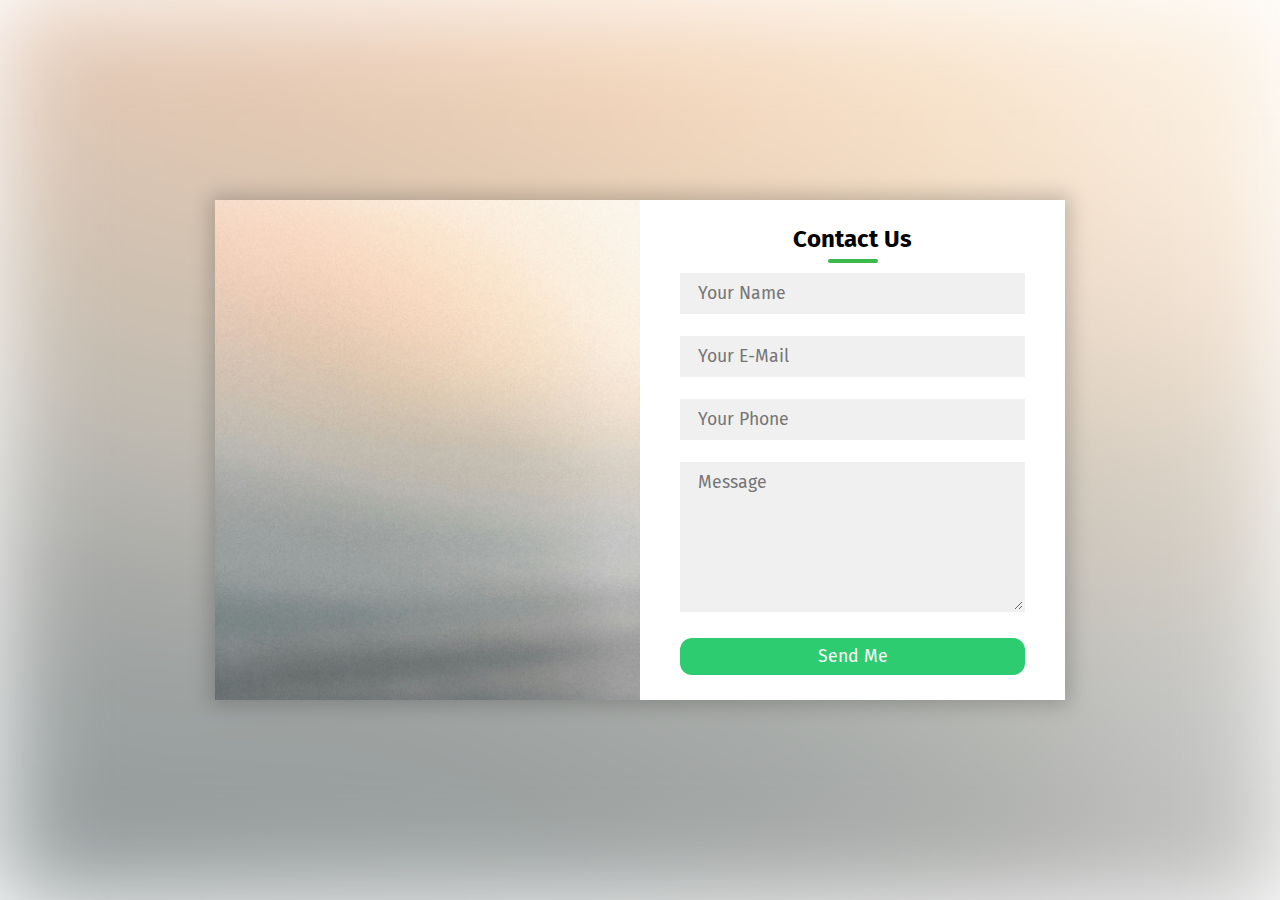
<file: CSS-Contact-Us-Form/index.html>
<!DOCTYPE html>
<html lang="en">
  <head>
    <meta charset="UTF-8" />
    <meta name="viewport" content="width=device-width, initial-scale=1.0" />
    <title>Contact Us</title>
    <link rel="stylesheet" href="style.css" />
    <link rel="preconnect" href="https://fonts.googleapis.com" />
    <link rel="preconnect" href="https://fonts.gstatic.com" crossorigin />
    <link
      href="https://fonts.googleapis.com/css2?family=Fira+Sans:wght@400;700&display=swap"
      rel="stylesheet"
    />
  </head>
  <body>
    <div class="container">
        <div class="contact-box">
            <div class="left"></div>
            <div class="right">
                <h2>Contact Us</h2>
                <input type="text" class="field" placeholder="Your Name">
                <input type="email" class="field" placeholder="Your E-Mail">
                <input type="tel" class="field" placeholder="Your Phone">
                <textarea class="field area" placeholder="Message"></textarea>
                <button class="btn">Send Me</button>
            </div>
        </div>
    </div>
  </body>
</html>
</file>
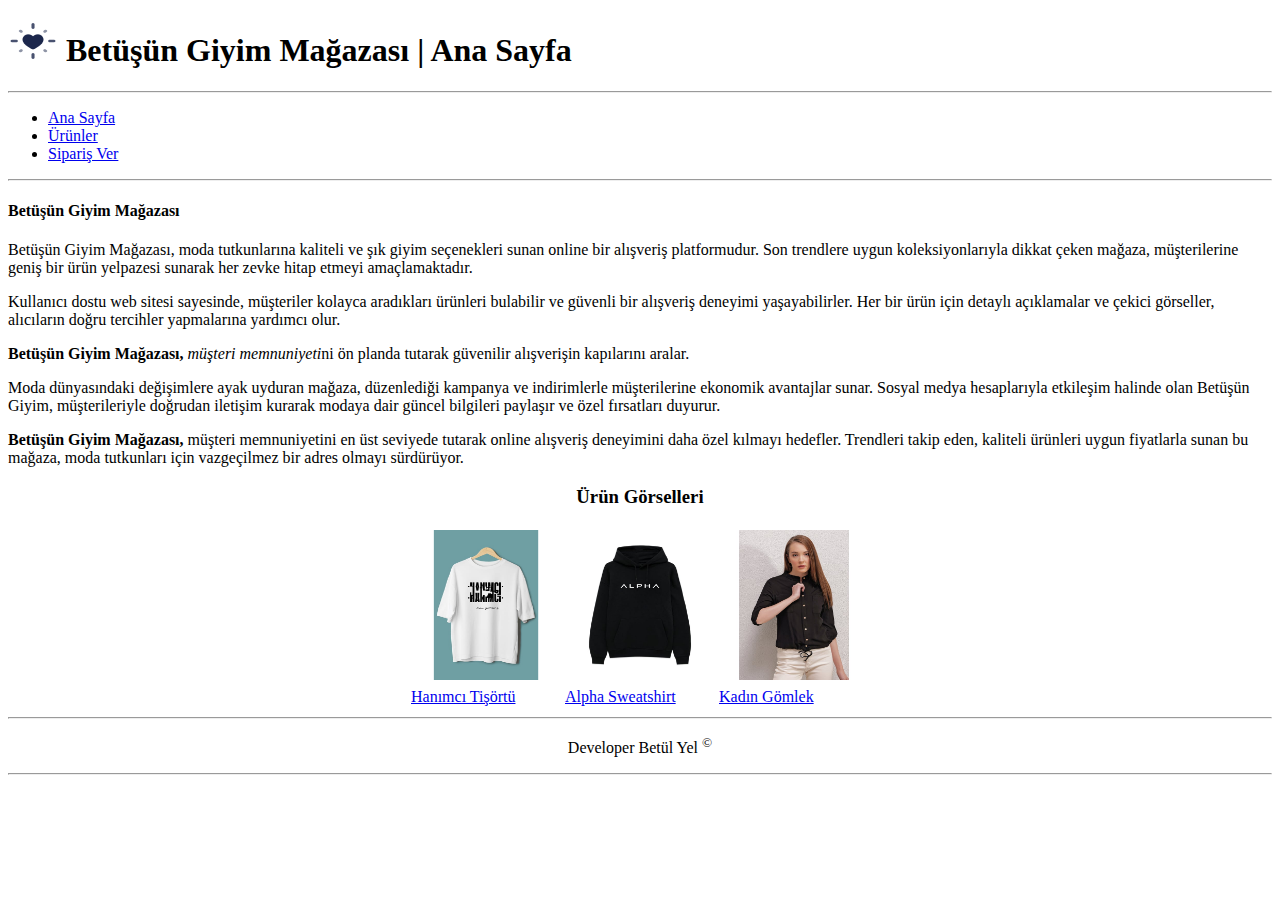
<file: HTML-E-Ticaret-Sitesi/index.html>
<!DOCTYPE html>
<html lang="en">
  <head>
    <meta charset="UTF-8" />
    <meta name="viewport" content="width=device-width, initial-scale=1.0" />
    <title>Betüşün Giyim Mağazası</title>
  </head>
  <body>
    <header>
      <nav>
        <div>
          <h1>
            <a href="./index.html"
              ><img
                src="./images/heart-shine-svgrepo-com.png"
                alt=""
                width="50"
                height="40
                "
            /></a>
            Betüşün Giyim Mağazası | Ana Sayfa
          </h1>
        </div>
        <hr />
        <div>
          <ul>
            <li><a href="./index.html">Ana Sayfa</a></li>
            <li><a href="./products.html">Ürünler</a></li>
            <li><a href="./order.html">Sipariş Ver</a></li>
          </ul>
        </div>
      </nav>
      <hr />
    </header>
    <main>
      <div>
        <h4>Betüşün Giyim Mağazası</h4>
        <p>
          Betüşün Giyim Mağazası, moda tutkunlarına kaliteli ve şık giyim
          seçenekleri sunan online bir alışveriş platformudur. Son trendlere
          uygun koleksiyonlarıyla dikkat çeken mağaza, müşterilerine geniş bir
          ürün yelpazesi sunarak her zevke hitap etmeyi amaçlamaktadır.
        </p>

        <p>
          Kullanıcı dostu web sitesi sayesinde, müşteriler kolayca aradıkları
          ürünleri bulabilir ve güvenli bir alışveriş deneyimi yaşayabilirler.
          Her bir ürün için detaylı açıklamalar ve çekici görseller, alıcıların
          doğru tercihler yapmalarına yardımcı olur.
        </p>

        <p>
          <strong>Betüşün Giyim Mağazası,</strong>
          <em>müşteri memnuniyeti</em>ni ön planda tutarak güvenilir alışverişin
          kapılarını aralar.
        </p>

        <p>
          Moda dünyasındaki değişimlere ayak uyduran mağaza, düzenlediği
          kampanya ve indirimlerle müşterilerine ekonomik avantajlar sunar.
          Sosyal medya hesaplarıyla etkileşim halinde olan Betüşün Giyim,
          müşterileriyle doğrudan iletişim kurarak modaya dair güncel bilgileri
          paylaşır ve özel fırsatları duyurur.
        </p>

        <p>
          <strong>Betüşün Giyim Mağazası,</strong> müşteri memnuniyetini en üst
          seviyede tutarak online alışveriş deneyimini daha özel kılmayı
          hedefler. Trendleri takip eden, kaliteli ürünleri uygun fiyatlarla
          sunan bu mağaza, moda tutkunları için vazgeçilmez bir adres olmayı
          sürdürüyor.
        </p>
      </div>
      <div>
        <h3 align="center">Ürün Görselleri</h3>
        <table align="center">
          <thead>
            <tr>
              <th>
                <a href="./product-details-1.html">
                  <img
                    src="./images/tisort.jpg"
                    alt=""
                    width="150"
                    height="150"
                /></a>
              </th>
              <th>
                <a href="./product-details-2.html"
                  ><img
                    src="./images/swtisort.jpg"
                    alt=""
                    width="150"
                    height="150"
                /></a>
              </th>
              <th>
                <a href="./product-details-3.html">
                  <img
                    src="./images/gomlek.jpg"
                    alt=""
                    width="150"
                    height="150"
                /></a>
              </th>
            </tr>
          </thead>
          <tbody>
            <tr>
              <td>
                <a href="./product-details-1.html" target="_blank"
                  >Hanımcı Tişörtü</a
                >
              </td>
              <td>
                <a href="./product-details-2.html" target="_blank"
                  >Alpha Sweatshirt</a
                >
              </td>
              <td>
                <a href="./product-details-3.html" target="_blank"
                  >Kadın Gömlek</a
                >
              </td>
            </tr>
          </tbody>
        </table>
      </div>
    </main>
    <footer align="center">
      <hr />
      <p text-align: center;>Developer Betül Yel <sup>&copy;</sup></p>
      <hr />
    </footer>
  </body>
</html>
</file>
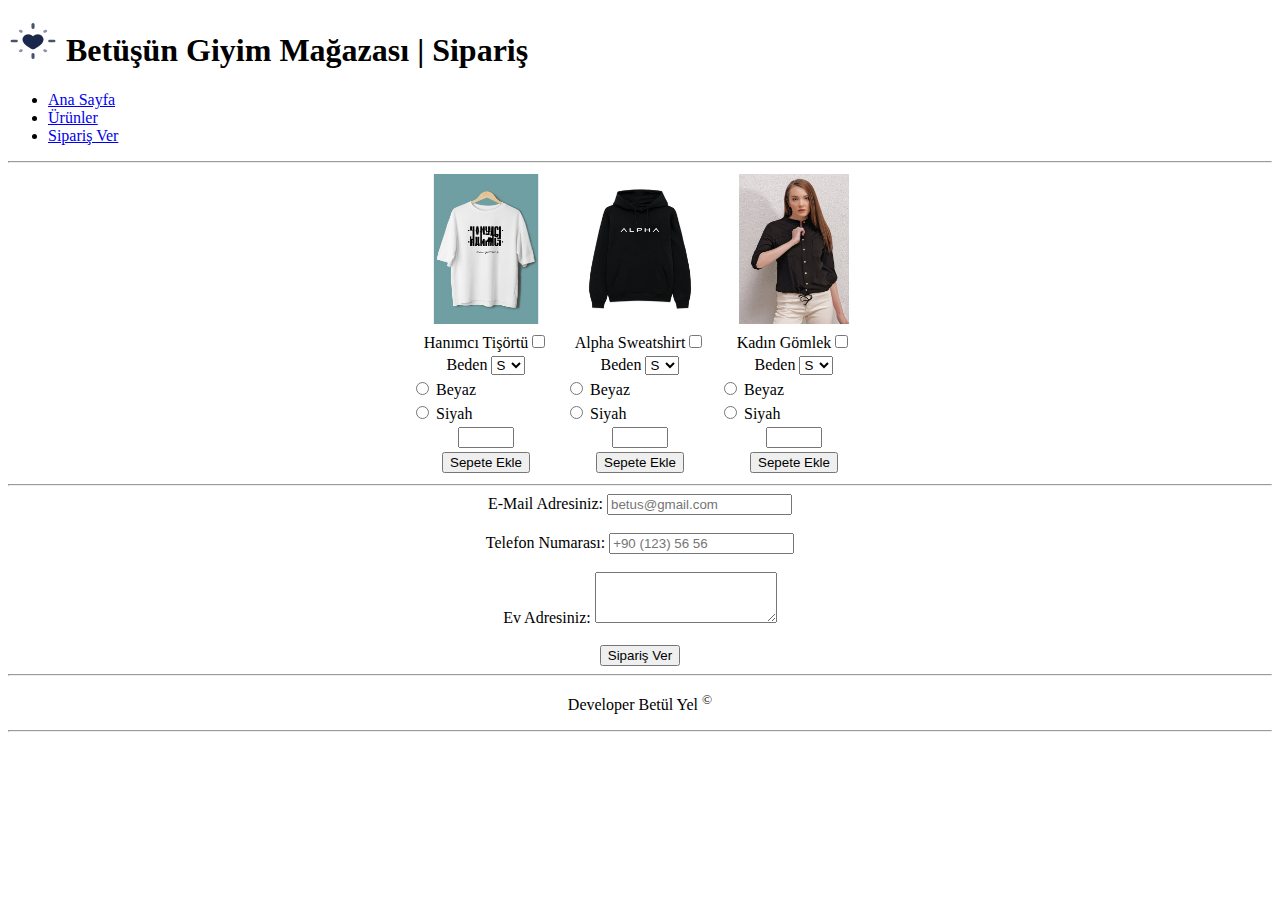
<file: HTML-E-Ticaret-Sitesi/order.html>
<!DOCTYPE html>
<html lang="en">
  <head>
    <meta charset="UTF-8" />
    <meta name="viewport" content="width=device-width, initial-scale=1.0" />
    <title>Betüşün Giyim Mağazası</title>
  </head>
  <body>
    <header>
      <nav>
        <div>
          <h1>
            <a href="./index.html"
              ><img
                src="./images/heart-shine-svgrepo-com.png"
                alt=""
                width="50"
                height="40
              "
            /></a>
            Betüşün Giyim Mağazası | Sipariş
          </h1>
        </div>
        <div>
          <ul>
            <li><a href="./index.html">Ana Sayfa</a></li>
            <li><a href="./products.html">Ürünler</a></li>
            <li><a href="./order.html">Sipariş Ver</a></li>
          </ul>
        </div>
      </nav>
      <hr />
    </header>
    <main>
      <div>
        <form action="./blabla">
          <table align="center">
            <thead>
              <tr>
                <th>
                  <img
                    src="./images/tisort.jpg"
                    alt=""
                    width="150"
                    height="150"
                  />
                </th>
                <th>
                  <img
                    src="./images/swtisort.jpg"
                    alt=""
                    width="150"
                    height="150"
                  />
                </th>
                <th>
                  <img
                    src="./images/gomlek.jpg"
                    alt=""
                    width="150"
                    height="150"
                  />
                </th>
              </tr>
            </thead>
            <tbody>
              <tr align="center">
                <td>
                  <label for="hanimci">Hanımcı Tişörtü</label
                  ><input type="checkbox" name="hanimci" id="hanimci" />
                </td>
                <td>
                  <label for="alpha">Alpha Sweatshirt</label
                  ><input type="checkbox" name="alpha" id="alpha" />
                </td>
                <td>
                  <label for="gomlek">Kadın Gömlek</label
                  ><input type="checkbox" name="gomlek" id="gomlek" />
                </td>
              </tr>
              <tr align="center">
                <td>
                  <label for="beden">Beden</label>
                  <select name="beden" id="beden">
                    <option value="beden">S</option>
                    <option value="beden">M</option>
                    <option value="beden">L</option>
                  </select>
                </td>
                <td>
                  <label for="beden">Beden</label>
                  <select name="beden" id="beden">
                    <option value="beden">S</option>
                    <option value="beden">M</option>
                    <option value="beden">L</option>
                  </select>
                </td>
                <td>
                  <label for="beden">Beden</label>
                  <select name="beden" id="beden">
                    <option value="beden">S</option>
                    <option value="beden">M</option>
                    <option value="beden">L</option>
                  </select>
                </td>
              </tr>
              <tr>
                <td>
                  <input type="radio" id="beyaz" name="beden" />
                  <label for="beyaz" name="beden">Beyaz</label>
                </td>
                <td>
                  <input type="radio" id="beyaz2" name="beden" />
                  <label for="beyaz2" name="beden">Beyaz</label>
                </td>
                <td>
                  <input type="radio" id="beyaz3" name="beden" />
                  <label for="beyaz3" name="beden">Beyaz</label>
                </td>
              </tr>
              <tr>
                <td>
                  <input type="radio" id="siyah" name="beden" />
                  <label for="siyah" name="beden">Siyah</label>
                </td>
                <td>
                  <input type="radio" id="siyah2" name="beden" />
                  <label for="siyah2" name="beden">Siyah</label>
                </td>
                <td>
                  <input type="radio" id="siyah3" name="beden" />
                  <label for="siyah3" name="beden">Siyah</label>
                </td>
              </tr>

              <tr align="center">
                <td><input type="number" name="" id="" min="1" max="10" /></td>
                <td><input type="number" name="" id="" min="1" max="10" /></td>
                <td><input type="number" name="" id="" min="1" max="10" /></td>
              </tr>
              <tr align="center">
                <td><button>Sepete Ekle</button></td>
                <td><button>Sepete Ekle</button></td>
                <td><button>Sepete Ekle</button></td>
              </tr>
            </tbody>
          </table>
          <hr />
          <div align="center">
            <label for="mail"> E-Mail Adresiniz:</label>
            <input
              type="email"
              id="mail"
              name="mail"
              placeholder="betus@gmail.com"
            />
          </div>
          <br />
          <div align="center">
            <label for="telefon">Telefon Numarası:</label>
            <input
              type="tel"
              id="telefon"
              name="telefon"
              placeholder="+90 (123) 56 56"
            />
          </div>
          <br />
          <div align="center">
            <label for="adres">Ev Adresiniz:</label>
            <textarea name="adres" id="adres" cols="20" rows="3"></textarea>
          </div>
          <br />
          <div align="center">
            <button>Sipariş Ver</button>
          </div>
        </form>
      </div>
    </main>
    <footer align="center">
      <hr />
      <p text-align: center;>Developer Betül Yel <sup>&copy;</sup></p>
      <hr />
    </footer>
  </body>
</html>
</file>
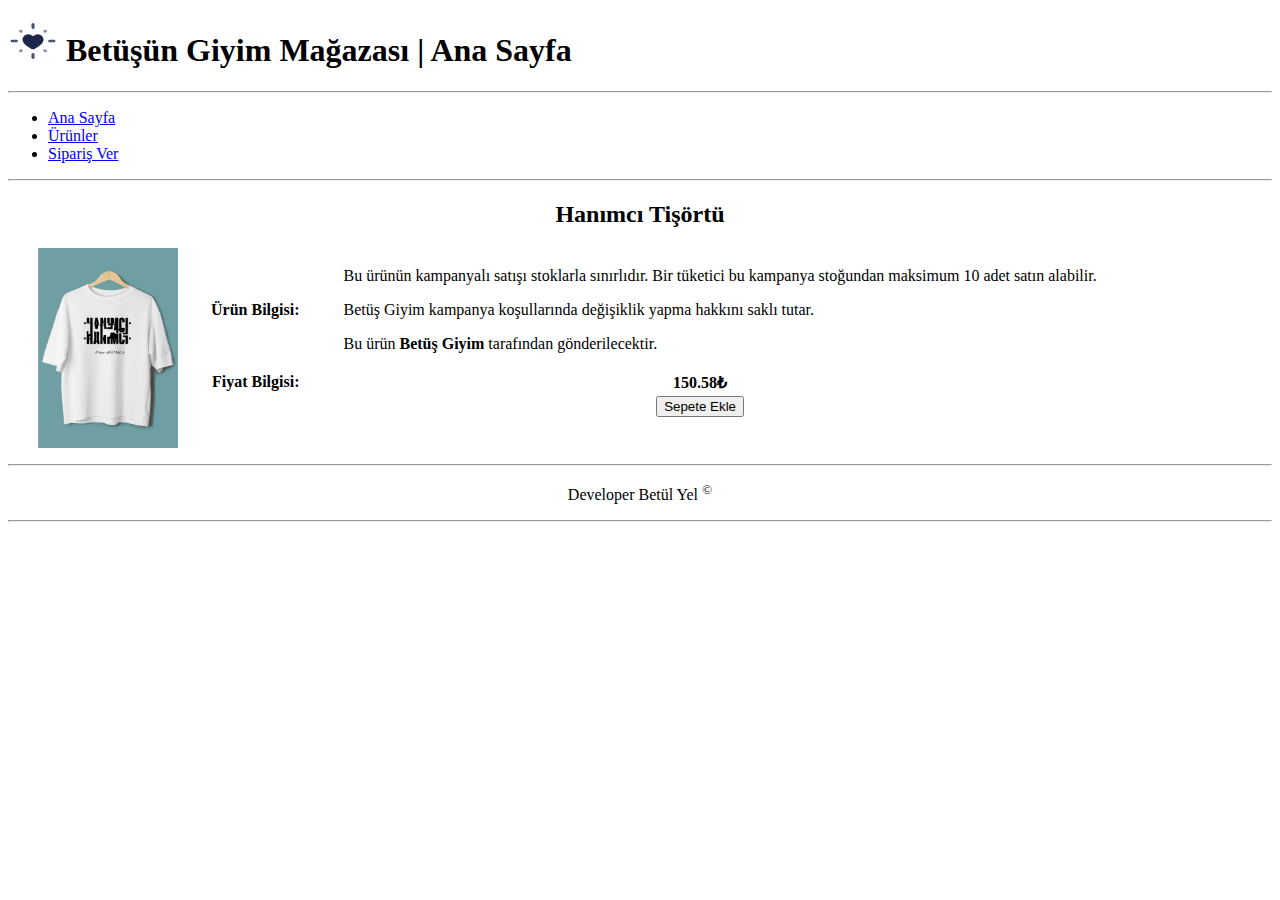
<file: HTML-E-Ticaret-Sitesi/product-details-1.html>
<!DOCTYPE html>
<html lang="en">
  <head>
    <meta charset="UTF-8" />
    <meta name="viewport" content="width=device-width, initial-scale=1.0" />
    <title>Betüşün Giyim Mağazası</title>
  </head>
  <body>
    <!-- tişört -->
    <header>
      <nav>
        <div>
          <h1>
            <a href="./index.html"
              ><img
                src="./images/heart-shine-svgrepo-com.png"
                alt=""
                width="50"
                height="40
                  "
            /></a>
            Betüşün Giyim Mağazası | Ana Sayfa
          </h1>
        </div>
        <hr />
        <div>
          <ul>
            <li><a href="./index.html">Ana Sayfa</a></li>
            <li><a href="./products.html">Ürünler</a></li>
            <li><a href="./order.html">Sipariş Ver</a></li>
          </ul>
        </div>
      </nav>
      <hr />
    </header>
    <main>
      <div>
        <h2 align="center">Hanımcı Tişörtü</h2>
        <a href="./images/tisort.jpg" target="_blank"
          ><img
            align="left"
            src="./images/tisort.jpg"
            alt=""
            width="200"
            height="200
        "
        /></a>
      </div>
      <div>
        <table>
          <thead>
            <tr>
              <th align="right">Ürün Bilgisi:</th>
              <td align="left">
                <ul align="left">
                  <p>
                    Bu ürünün kampanyalı satışı stoklarla sınırlıdır. Bir
                    tüketici bu kampanya stoğundan maksimum 10 adet satın
                    alabilir.
                  </p>
                  <p>
                    Betüş Giyim kampanya koşullarında değişiklik yapma hakkını
                    saklı tutar.
                  </p>
                  <p>
                    Bu ürün <strong>Betüş Giyim</strong> tarafından
                    gönderilecektir.
                  </p>
                </ul>
              </td>
            </tr>
            <tr>
              <th align="right">Fiyat Bilgisi:</th>
              <td align="center"><strong>150.58₺</strong></td>
            </tr>
            <tr align="center">
              <td></td>
              <th align="center">
                <a href="./order.html"><button>Sepete Ekle</button></a>
              </th>
            </tr>
          </thead>
        </table>
      </div>
    </main>
    <br />
    <br />
    <footer align="center">
      <hr />
      <p>Developer Betül Yel <sup>&copy;</sup></p>
      <hr />
    </footer>
  </body>
</html>
</file>
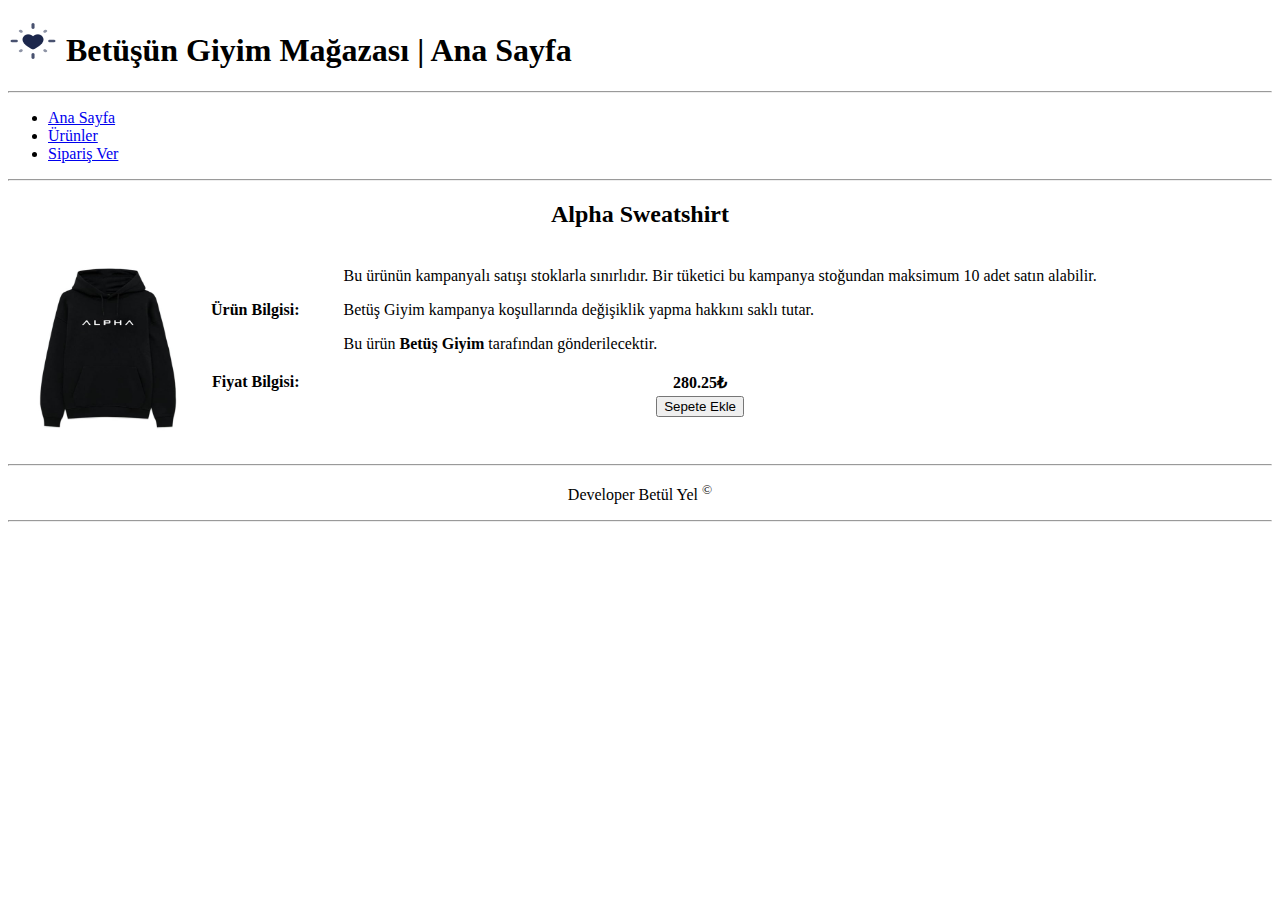
<file: HTML-E-Ticaret-Sitesi/product-details-2.html>
<!DOCTYPE html>
<html lang="en">
<head>
    <meta charset="UTF-8">
    <meta name="viewport" content="width=device-width, initial-scale=1.0">
    <title>Document</title>
</head>
<body>
    <!-- sweatshirt -->
    <header>
        <nav>
          <div>
            <h1>
              <a href="./index.html"
                ><img
                  src="./images/heart-shine-svgrepo-com.png"
                  alt=""
                  width="50"
                  height="40
                  "
              /></a>
              Betüşün Giyim Mağazası | Ana Sayfa
            </h1>
          </div>
          <hr />
          <div>
            <ul>
              <li><a href="./index.html">Ana Sayfa</a></li>
              <li><a href="./products.html">Ürünler</a></li>
              <li><a href="./order.html">Sipariş Ver</a></li>
            </ul>
          </div>
        </nav>
        <hr />
      </header>
      <main>
        <div>
          <h2 align="center">Alpha Sweatshirt</h2>
          <a href="./images/swtisort.jpg" target="_blank"
          ><img
            align="left"
            src="./images/swtisort.jpg"
            alt=""
            width="200"
            height="200
        "
        /></a>
        </div>
        <div>
          <table>
            <thead>
              <tr>
                <th align="right">Ürün Bilgisi:</th>
                <td align="left">
                  <ul align="left">
                    <p>
                      Bu ürünün kampanyalı satışı stoklarla sınırlıdır. Bir
                      tüketici bu kampanya stoğundan maksimum 10 adet satın
                      alabilir.
                    </p>
                    <p>
                      Betüş Giyim kampanya koşullarında değişiklik yapma hakkını
                      saklı tutar.
                    </p>
                    <p>
                      Bu ürün <strong>Betüş Giyim</strong> tarafından
                      gönderilecektir.
                    </p>
                  </ul>
                </td>
              </tr>
              <tr>
                <th align="right" >Fiyat Bilgisi:</th>
                <td align="center"><strong>280.25₺</strong></td>
              </tr>
              <tr align="center">
                <td></td>
                <th align="center">
                  <a href="./order.html"><button>Sepete Ekle</button></a>
                </th>
                <td>                      </td>
              </tr>
            </thead>
          </table>
        </div>
      </main>
      <br>
      <br>
      <footer align="center">
        <hr />
        <p text-align: center;>Developer Betül Yel <sup>&copy;</sup></p>
        <hr />
      </footer>
</body>
</html>
</file>
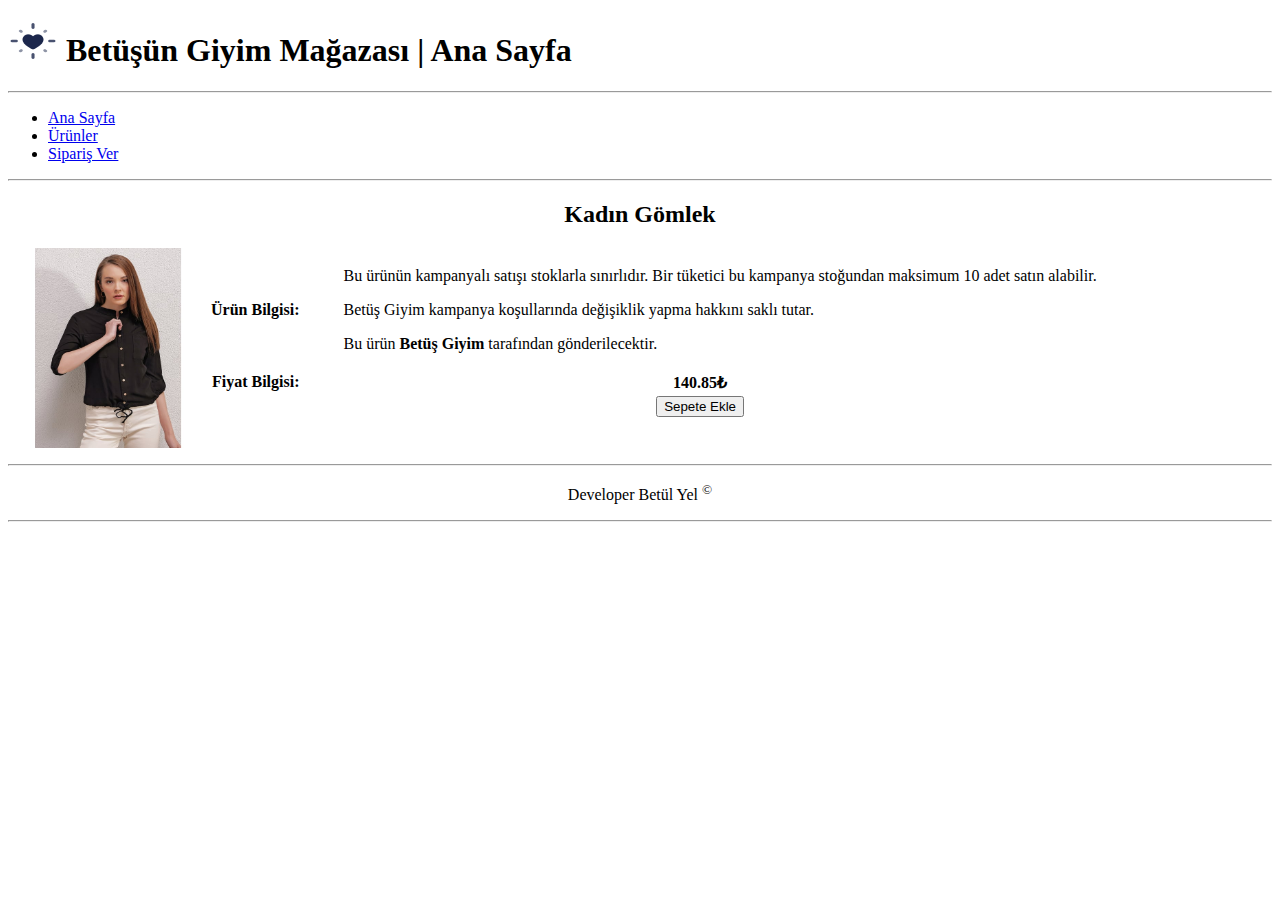
<file: HTML-E-Ticaret-Sitesi/product-details-3.html>
<!DOCTYPE html>
<html lang="en">
<head>
    <meta charset="UTF-8">
    <meta name="viewport" content="width=device-width, initial-scale=1.0">
    <title>Document</title>
</head>
<body>
    <!-- gömlek -->
    <header>
        <nav>
          <div>
            <h1>
              <a href="./index.html"
                ><img
                  src="./images/heart-shine-svgrepo-com.png"
                  alt=""
                  width="50"
                  height="40
                  "
              /></a>
              Betüşün Giyim Mağazası | Ana Sayfa
            </h1>
          </div>
          <hr />
          <div>
            <ul>
              <li><a href="./index.html">Ana Sayfa</a></li>
              <li><a href="./products.html">Ürünler</a></li>
              <li><a href="./order.html">Sipariş Ver</a></li>
            </ul>
          </div>
        </nav>
        <hr />
      </header>
      <main>
        <div>
          <h2 align="center">Kadın Gömlek</h2>
          <a href="./images/gomlek.jpg" target="_blank"
          ><img
            align="left"
            src="./images/gomlek.jpg"
            alt=""
            width="200"
            height="200
        "
        /></a>
        </div>
        <div>
          <table>
            <thead>
              <tr>
                <th align="right">Ürün Bilgisi:</th>
                <td align="left">
                  <ul align="left">
                    <p>
                      Bu ürünün kampanyalı satışı stoklarla sınırlıdır. Bir
                      tüketici bu kampanya stoğundan maksimum 10 adet satın
                      alabilir.
                    </p>
                    <p>
                      Betüş Giyim kampanya koşullarında değişiklik yapma hakkını
                      saklı tutar.
                    </p>
                    <p>
                      Bu ürün <strong>Betüş Giyim</strong> tarafından
                      gönderilecektir.
                    </p>
                  </ul>
                </td>
              </tr>
              <tr>
                <th align="right" >Fiyat Bilgisi:</th>
                <td align="center"><strong>140.85₺</strong></td>
              </tr>
              <tr align="center">
                <td></td>
                <th align="center">
                  <a href="./order.html"><button>Sepete Ekle</button></a>
                </th>
                <td>                      </td>
              </tr>
            </thead>
          </table>
        </div>
      </main>
      <br>
      <br>
      <footer align="center">
        <hr />
        <p text-align: center;>Developer Betül Yel <sup>&copy;</sup></p>
        <hr />
      </footer>
</body>
</html>
</file>
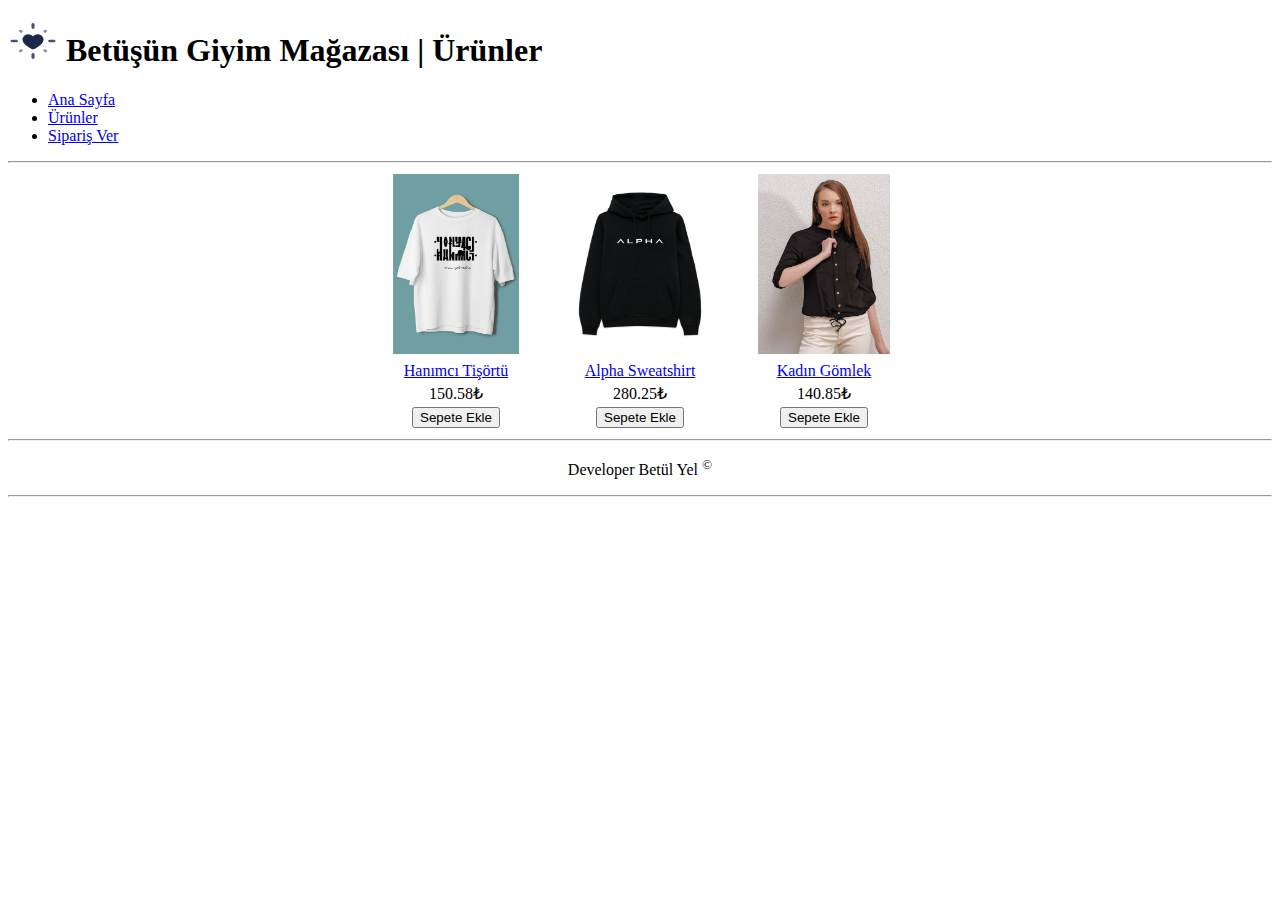
<file: HTML-E-Ticaret-Sitesi/products.html>
<!DOCTYPE html>
<html lang="en">
  <head>
    <meta charset="UTF-8" />
    <meta name="viewport" content="width=device-width, initial-scale=1.0" />
    <title>Betüşün Giyim Mağazası</title>
  </head>
  <body>
    <header>
      <nav>
        <div>
          <h1>
            <a href="./index.html"
              ><img
                src="./images/heart-shine-svgrepo-com.png"
                alt=""
                width="50"
                height="40
              "
            /></a>
            Betüşün Giyim Mağazası | Ürünler
          </h1>
        </div>
        <div>
          <ul>
            <li><a href="./index.html">Ana Sayfa</a></li>
            <li><a href="./products.html">Ürünler</a></li>
            <li><a href="./order.html">Sipariş Ver</a></li>
          </ul>
        </div>
      </nav>
      <hr />
    </header>
    <main>
      <table align="center">
        <thead>
          <tr>
            <th>
              <a href="./product-details-1.html"
                target="_blank"><img src="./images/tisort.jpg" alt="" width="180" height="180"
              /></a>
            </th>
            <th>
              <a href="./product-details-2.html"
              target="_blank"><img
                  src="./images/swtisort.jpg"
                  alt=""
                  width="180"
                  height="180"
              /></a>
            </th>
            <th>
              <a href="./product-details-3.html" target="_blank">
                <img src="./images/gomlek.jpg" alt="" width="180" height="180"
              /></a>
            </th>
          </tr>
        </thead>
        <tbody>
          <tr align="center">
            <td>
              <a href="./product-details-1.html" target="_blank"
                >Hanımcı Tişörtü</a
              >
            </td>
            <td>
              <a href="./product-details-2.html" target="_blank"
                >Alpha Sweatshirt</a
              >
            </td>
            <td>
              <a href="./product-details-3.html" target="_blank"
                >Kadın Gömlek</a
              >
            </td>
          </tr>
          <tr align="center">
            <td>150.58₺</td>
            <td>280.25₺</td>
            <td>140.85₺</td>
          </tr>

          <tr align="center">
            <td><a href="./order.html"><button>Sepete Ekle</button></a></td>
            <td><a href="./order.html"><button>Sepete Ekle</button></a></td>
            <td><a href="./order.html"><button>Sepete Ekle</button></a></td>
          </tr>
        </tbody>
      </table>
    </main>
    <footer align="center">
      <hr />
      <p text-align: center;>Developer Betül Yel <sup>&copy;</sup></p>
      <hr />
    </footer>
  </body>
</html>
</file>
<file: CSS-Contact-Us-Form/style.css>
*{
    padding: 0;
    margin: 0;
    box-sizing: border-box;
    font-family: 'Fira Sans', sans-serif;
}
body{
    width: 100%;
    height: 100vh;
}
.container{
    position: relative;
    display: flex;
    justify-content: center;
    align-items: center;
    width: 100%;
    height: 100%;
    padding: 20px 100px;
}
.container::after{
    content: '';
    position: absolute;
    left: 0;
    top: 0;
    width: 100%;
    height: 100%;
    background: url(img/bg.jpg) no-repeat center;
    background-size: cover;
    z-index: -1;
    filter: blur(50px);
}
.contact-box{
    max-width: 850px;
    display: grid;
    grid-template-columns: repeat(2,1fr);
    justify-content: center;
    align-items: center;
    text-align: center;
    background-color: #fff;
    box-shadow: 0px 0px 19px 5px rgba(0, 0, 0, 0.20);
}
.left{
    height: 100%;
    background: url(img/bg.jpg) no-repeat center;
    background-size: cover;
}
.right{
    padding: 25px 40px;
}
h2{
    position: relative;
    padding-bottom: 10px;
    margin-bottom: 10px;
}
h2::after{
    content: '';
    position:absolute;
    left: 50%;
    bottom:0;
    transform: translateX(-50%);
    height: 4px;
    width: 50px;
    border-radius: 2px;
    background-color: rgb(59, 186, 76);
}
.field{
    width: 100%;
    padding: 0.5rem 1rem;
    outline: none;
    border: 2px solid rgba(0, 0, 0, 0);
    background-color: rgba(230, 230, 230, 0.6);
    font-size: 1.1rem;
    margin-bottom: 22px;
    transition: .3s;
}
.field:hover{
    background-color: rgba(0, 0, 0, 0.1);
}
.field:focus{
    background-color: #fff;
    border: 2px solid rgba(59, 186, 76, 0.47);
}
.area{
    min-height: 150px;
}
.btn{
    width: 100%;
    padding: 0.5rem 1rem;
    font-size: 1.1rem;
    background-color: rgb(46, 204, 113);
    border-radius: 12px;
    cursor: pointer;
    outline: none;
    border: none;
    color: #fff;
    transition: .3s;
}
.btn:hover{
    background-color: rgb(46, 194, 113);
    transform: scale(1.027);
    font-weight: 1.027rem;
}
@media screen and (max-widht:880px){
    .contact-box{
        grid-template-columns: 1fr;
    }
    .left{
        height: 200px;
    }
}
</file>
